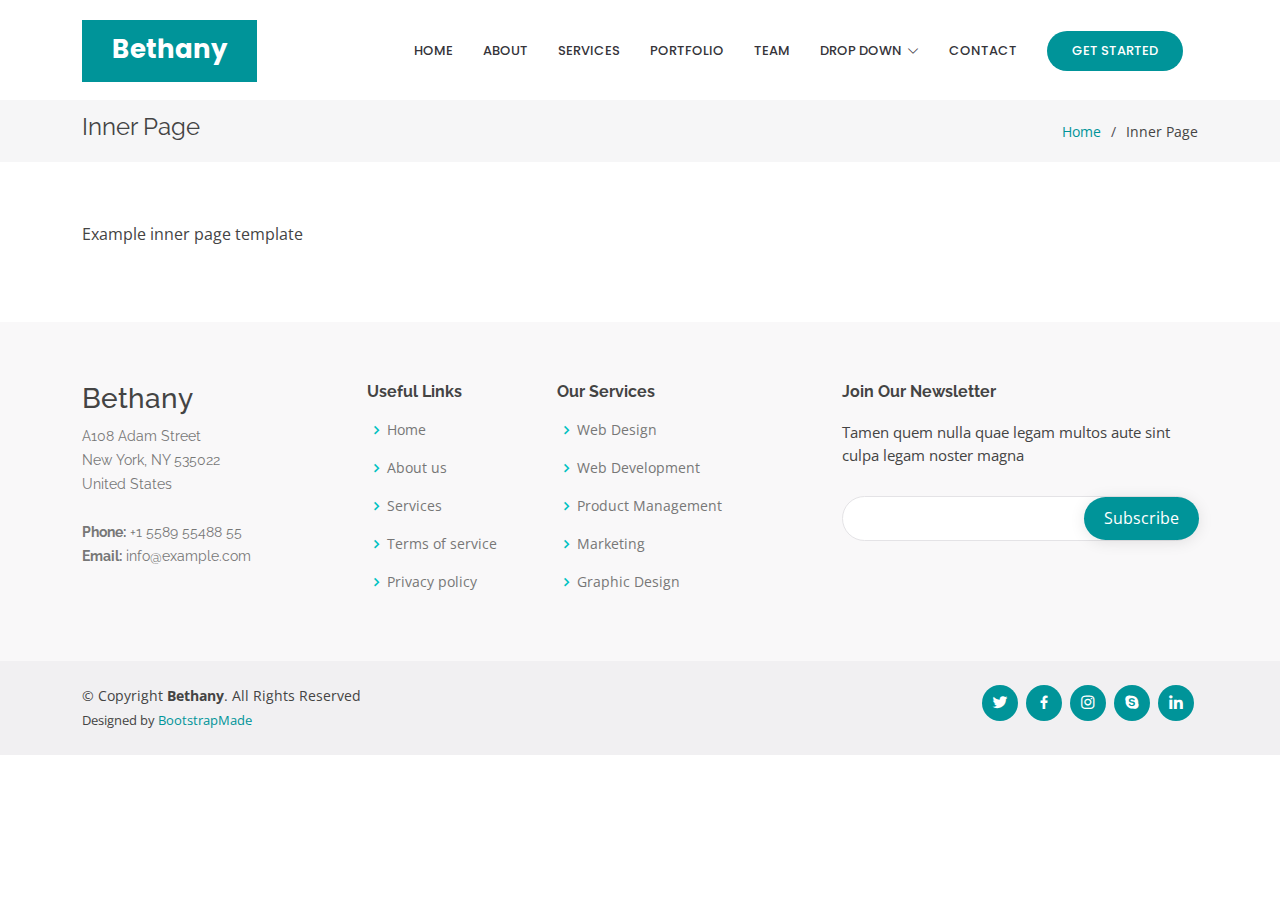
<file: inner-page.html>
<!DOCTYPE html>
<html lang="en">

<head>
  <meta charset="utf-8">
  <meta content="width=device-width, initial-scale=1.0" name="viewport">

  <title>Inner Page - Bethany Bootstrap Template</title>
  <meta content="" name="description">
  <meta content="" name="keywords">

  <!-- Favicons -->
  <link href="assets/img/favicon.png" rel="icon">
  <link href="assets/img/apple-touch-icon.png" rel="apple-touch-icon">

  <!-- Google Fonts -->
  <link href="https://fonts.googleapis.com/css?family=Open+Sans:300,300i,400,400i,600,600i,700,700i|Raleway:300,300i,400,400i,500,500i,600,600i,700,700i|Poppins:300,300i,400,400i,500,500i,600,600i,700,700i" rel="stylesheet">

  <!-- Vendor CSS Files -->
  <link href="assets/vendor/aos/aos.css" rel="stylesheet">
  <link href="assets/vendor/bootstrap/css/bootstrap.min.css" rel="stylesheet">
  <link href="assets/vendor/bootstrap-icons/bootstrap-icons.css" rel="stylesheet">
  <link href="assets/vendor/boxicons/css/boxicons.min.css" rel="stylesheet">
  <link href="assets/vendor/glightbox/css/glightbox.min.css" rel="stylesheet">
  <link href="assets/vendor/remixicon/remixicon.css" rel="stylesheet">
  <link href="assets/vendor/swiper/swiper-bundle.min.css" rel="stylesheet">

  <!-- Template Main CSS File -->
  <link href="assets/css/style.css" rel="stylesheet">

  <!-- =======================================================
  * Template Name: Bethany - v4.7.0
  * Template URL: https://bootstrapmade.com/bethany-free-onepage-bootstrap-theme/
  * Author: BootstrapMade.com
  * License: https://bootstrapmade.com/license/
  ======================================================== -->
</head>

<body>

  <!-- ======= Header ======= -->
  <header id="header" class="fixed-top d-flex align-items-center">
    <div class="container">
      <div class="header-container d-flex align-items-center justify-content-between">
        <div class="logo">
          <h1 class="text-light"><a href="index.html"><span>Bethany</span></a></h1>
          <!-- Uncomment below if you prefer to use an image logo -->
          <!-- <a href="index.html"><img src="assets/img/logo.png" alt="" class="img-fluid"></a>-->
        </div>

        <nav id="navbar" class="navbar">
          <ul>
            <li><a class="nav-link scrollto " href="#hero">Home</a></li>
            <li><a class="nav-link scrollto" href="#about">About</a></li>
            <li><a class="nav-link scrollto" href="#services">Services</a></li>
            <li><a class="nav-link scrollto " href="#portfolio">Portfolio</a></li>
            <li><a class="nav-link scrollto" href="#team">Team</a></li>
            <li class="dropdown"><a href="#"><span>Drop Down</span> <i class="bi bi-chevron-down"></i></a>
              <ul>
                <li><a href="#">Drop Down 1</a></li>
                <li class="dropdown"><a href="#"><span>Deep Drop Down</span> <i class="bi bi-chevron-right"></i></a>
                  <ul>
                    <li><a href="#">Deep Drop Down 1</a></li>
                    <li><a href="#">Deep Drop Down 2</a></li>
                    <li><a href="#">Deep Drop Down 3</a></li>
                    <li><a href="#">Deep Drop Down 4</a></li>
                    <li><a href="#">Deep Drop Down 5</a></li>
                  </ul>
                </li>
                <li><a href="#">Drop Down 2</a></li>
                <li><a href="#">Drop Down 3</a></li>
                <li><a href="#">Drop Down 4</a></li>
              </ul>
            </li>
            <li><a class="nav-link scrollto" href="#contact">Contact</a></li>
            <li><a class="getstarted scrollto" href="#about">Get Started</a></li>
          </ul>
          <i class="bi bi-list mobile-nav-toggle"></i>
        </nav><!-- .navbar -->

      </div><!-- End Header Container -->
    </div>
  </header><!-- End Header -->

  <main id="main">

    <!-- ======= Breadcrumbs ======= -->
    <section class="breadcrumbs">
      <div class="container">

        <div class="d-flex justify-content-between align-items-center">
          <h2>Inner Page</h2>
          <ol>
            <li><a href="index.html">Home</a></li>
            <li>Inner Page</li>
          </ol>
        </div>

      </div>
    </section><!-- End Breadcrumbs -->

    <section class="inner-page">
      <div class="container">
        <p>
          Example inner page template
        </p>
      </div>
    </section>

  </main><!-- End #main -->

  <!-- ======= Footer ======= -->
  <footer id="footer">

    <div class="footer-top">
      <div class="container">
        <div class="row">

          <div class="col-lg-3 col-md-6 footer-contact">
            <h3>Bethany</h3>
            <p>
              A108 Adam Street <br>
              New York, NY 535022<br>
              United States <br><br>
              <strong>Phone:</strong> +1 5589 55488 55<br>
              <strong>Email:</strong> info@example.com<br>
            </p>
          </div>

          <div class="col-lg-2 col-md-6 footer-links">
            <h4>Useful Links</h4>
            <ul>
              <li><i class="bx bx-chevron-right"></i> <a href="#">Home</a></li>
              <li><i class="bx bx-chevron-right"></i> <a href="#">About us</a></li>
              <li><i class="bx bx-chevron-right"></i> <a href="#">Services</a></li>
              <li><i class="bx bx-chevron-right"></i> <a href="#">Terms of service</a></li>
              <li><i class="bx bx-chevron-right"></i> <a href="#">Privacy policy</a></li>
            </ul>
          </div>

          <div class="col-lg-3 col-md-6 footer-links">
            <h4>Our Services</h4>
            <ul>
              <li><i class="bx bx-chevron-right"></i> <a href="#">Web Design</a></li>
              <li><i class="bx bx-chevron-right"></i> <a href="#">Web Development</a></li>
              <li><i class="bx bx-chevron-right"></i> <a href="#">Product Management</a></li>
              <li><i class="bx bx-chevron-right"></i> <a href="#">Marketing</a></li>
              <li><i class="bx bx-chevron-right"></i> <a href="#">Graphic Design</a></li>
            </ul>
          </div>

          <div class="col-lg-4 col-md-6 footer-newsletter">
            <h4>Join Our Newsletter</h4>
            <p>Tamen quem nulla quae legam multos aute sint culpa legam noster magna</p>
            <form action="" method="post">
              <input type="email" name="email"><input type="submit" value="Subscribe">
            </form>
          </div>

        </div>
      </div>
    </div>

    <div class="container d-md-flex py-4">

      <div class="me-md-auto text-center text-md-start">
        <div class="copyright">
          &copy; Copyright <strong><span>Bethany</span></strong>. All Rights Reserved
        </div>
        <div class="credits">
          <!-- All the links in the footer should remain intact. -->
          <!-- You can delete the links only if you purchased the pro version. -->
          <!-- Licensing information: https://bootstrapmade.com/license/ -->
          <!-- Purchase the pro version with working PHP/AJAX contact form: https://bootstrapmade.com/bethany-free-onepage-bootstrap-theme/ -->
          Designed by <a href="https://bootstrapmade.com/">BootstrapMade</a>
        </div>
      </div>
      <div class="social-links text-center text-md-right pt-3 pt-md-0">
        <a href="#" class="twitter"><i class="bx bxl-twitter"></i></a>
        <a href="#" class="facebook"><i class="bx bxl-facebook"></i></a>
        <a href="#" class="instagram"><i class="bx bxl-instagram"></i></a>
        <a href="#" class="google-plus"><i class="bx bxl-skype"></i></a>
        <a href="#" class="linkedin"><i class="bx bxl-linkedin"></i></a>
      </div>
    </div>
  </footer><!-- End Footer -->

  <a href="#" class="back-to-top d-flex align-items-center justify-content-center"><i class="bi bi-arrow-up-short"></i></a>

  <!-- Vendor JS Files -->
  <script src="assets/vendor/purecounter/purecounter.js"></script>
  <script src="assets/vendor/aos/aos.js"></script>
  <script src="assets/vendor/bootstrap/js/bootstrap.bundle.min.js"></script>
  <script src="assets/vendor/glightbox/js/glightbox.min.js"></script>
  <script src="assets/vendor/isotope-layout/isotope.pkgd.min.js"></script>
  <script src="assets/vendor/swiper/swiper-bundle.min.js"></script>
  <script src="assets/vendor/php-email-form/validate.js"></script>

  <!-- Template Main JS File -->
  <script src="assets/js/main.js"></script>

</body>

</html>
</file>
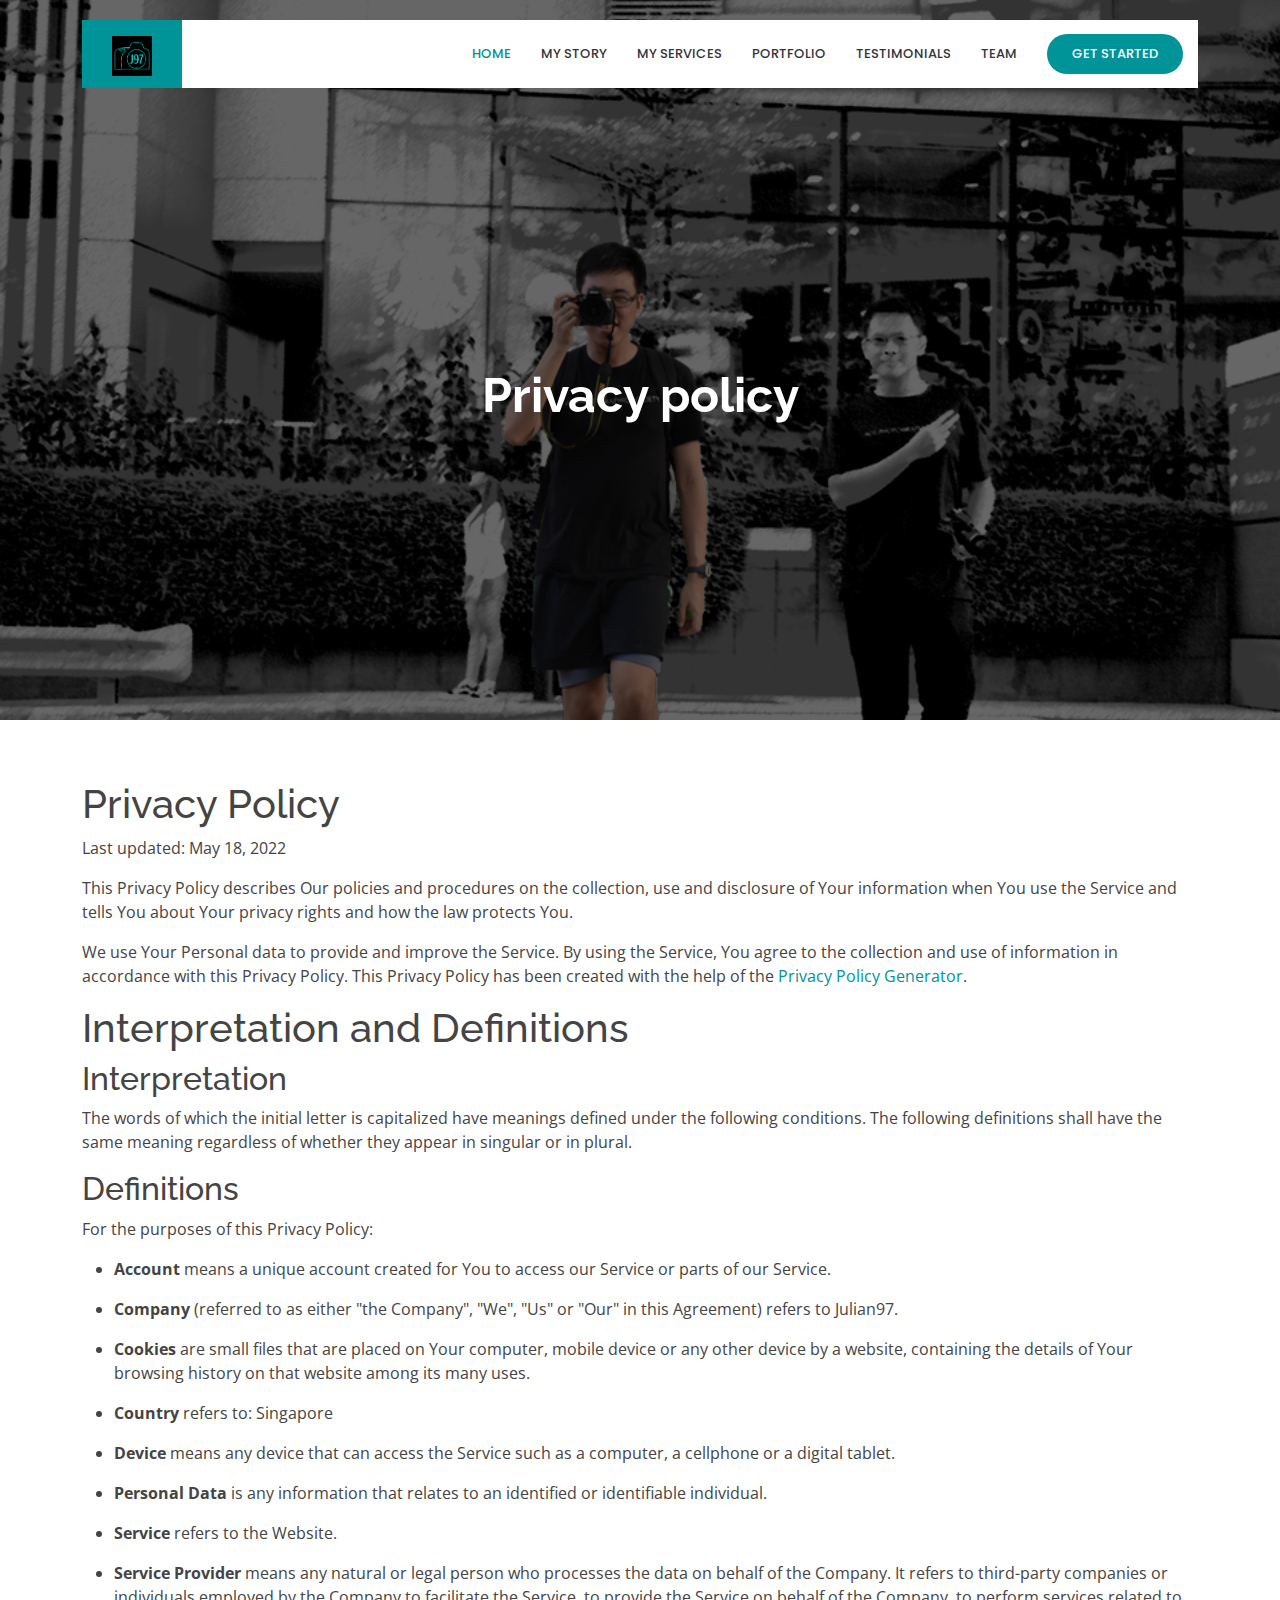
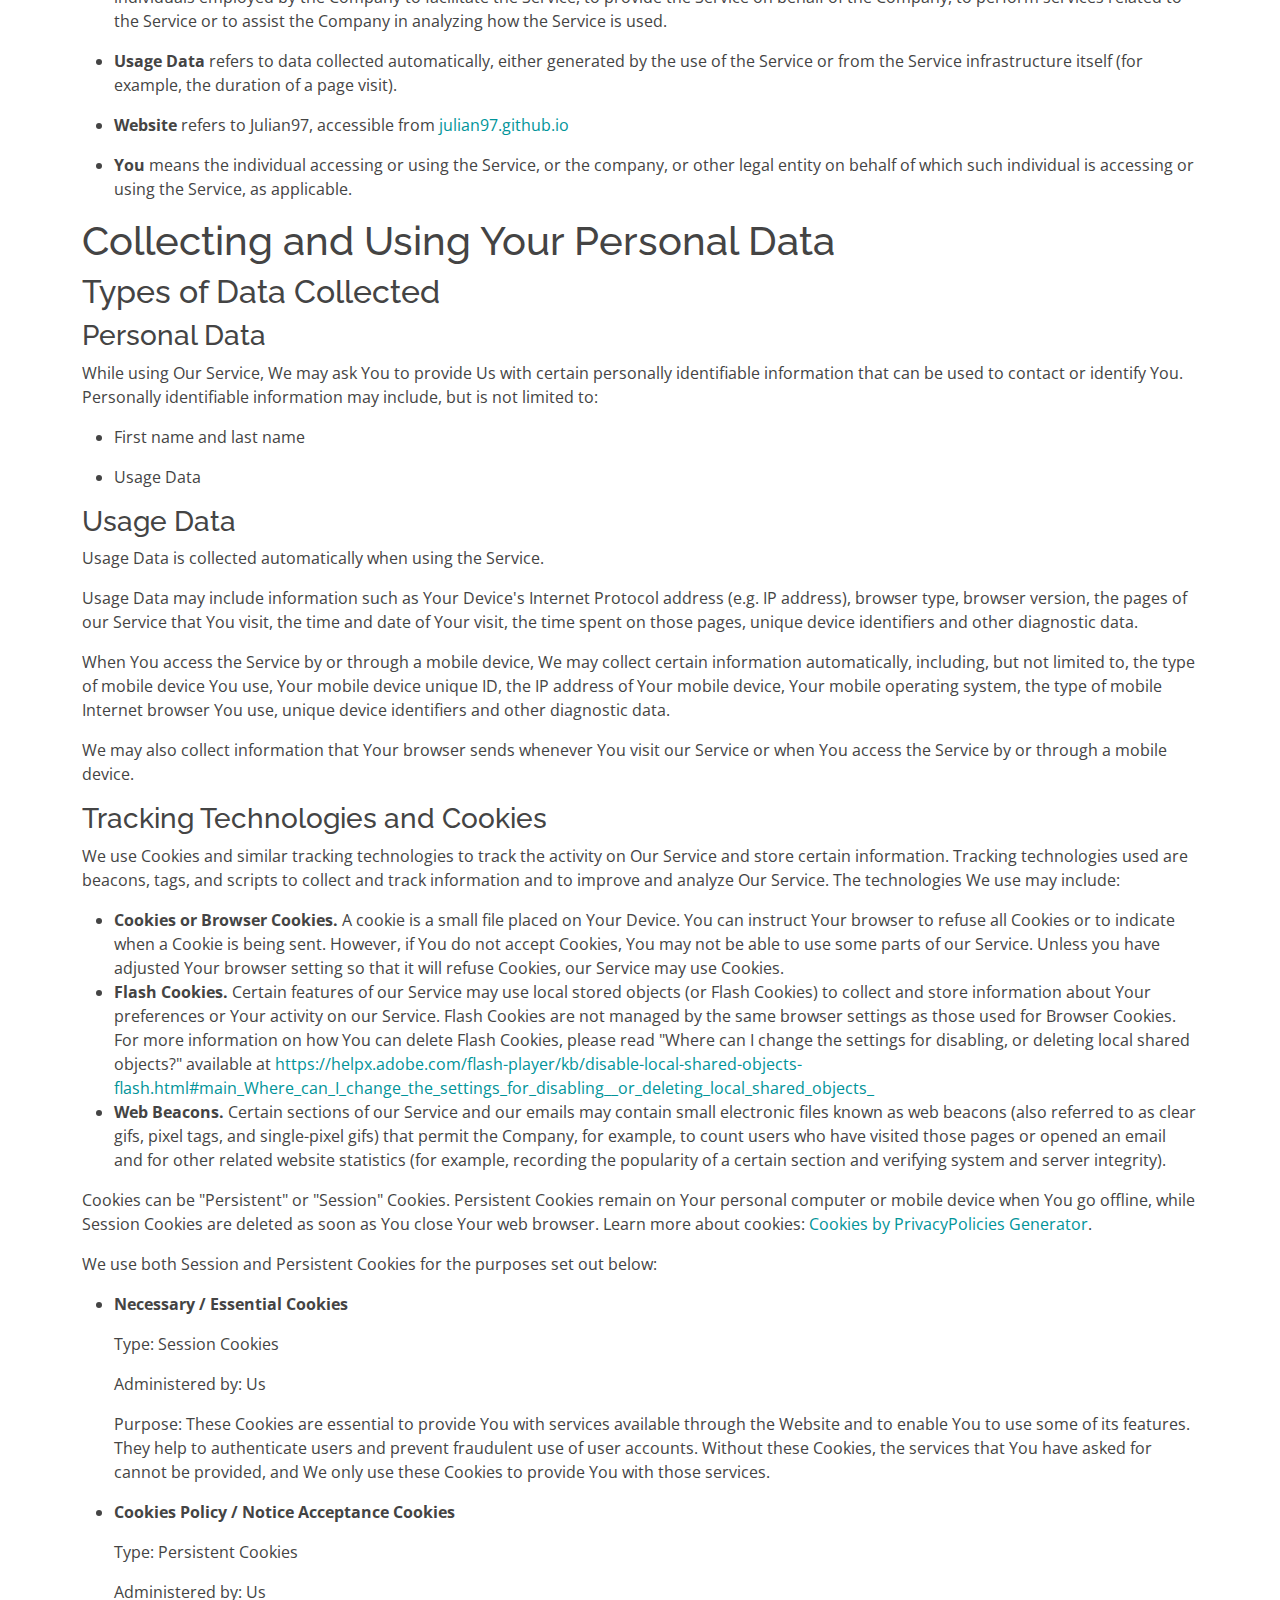
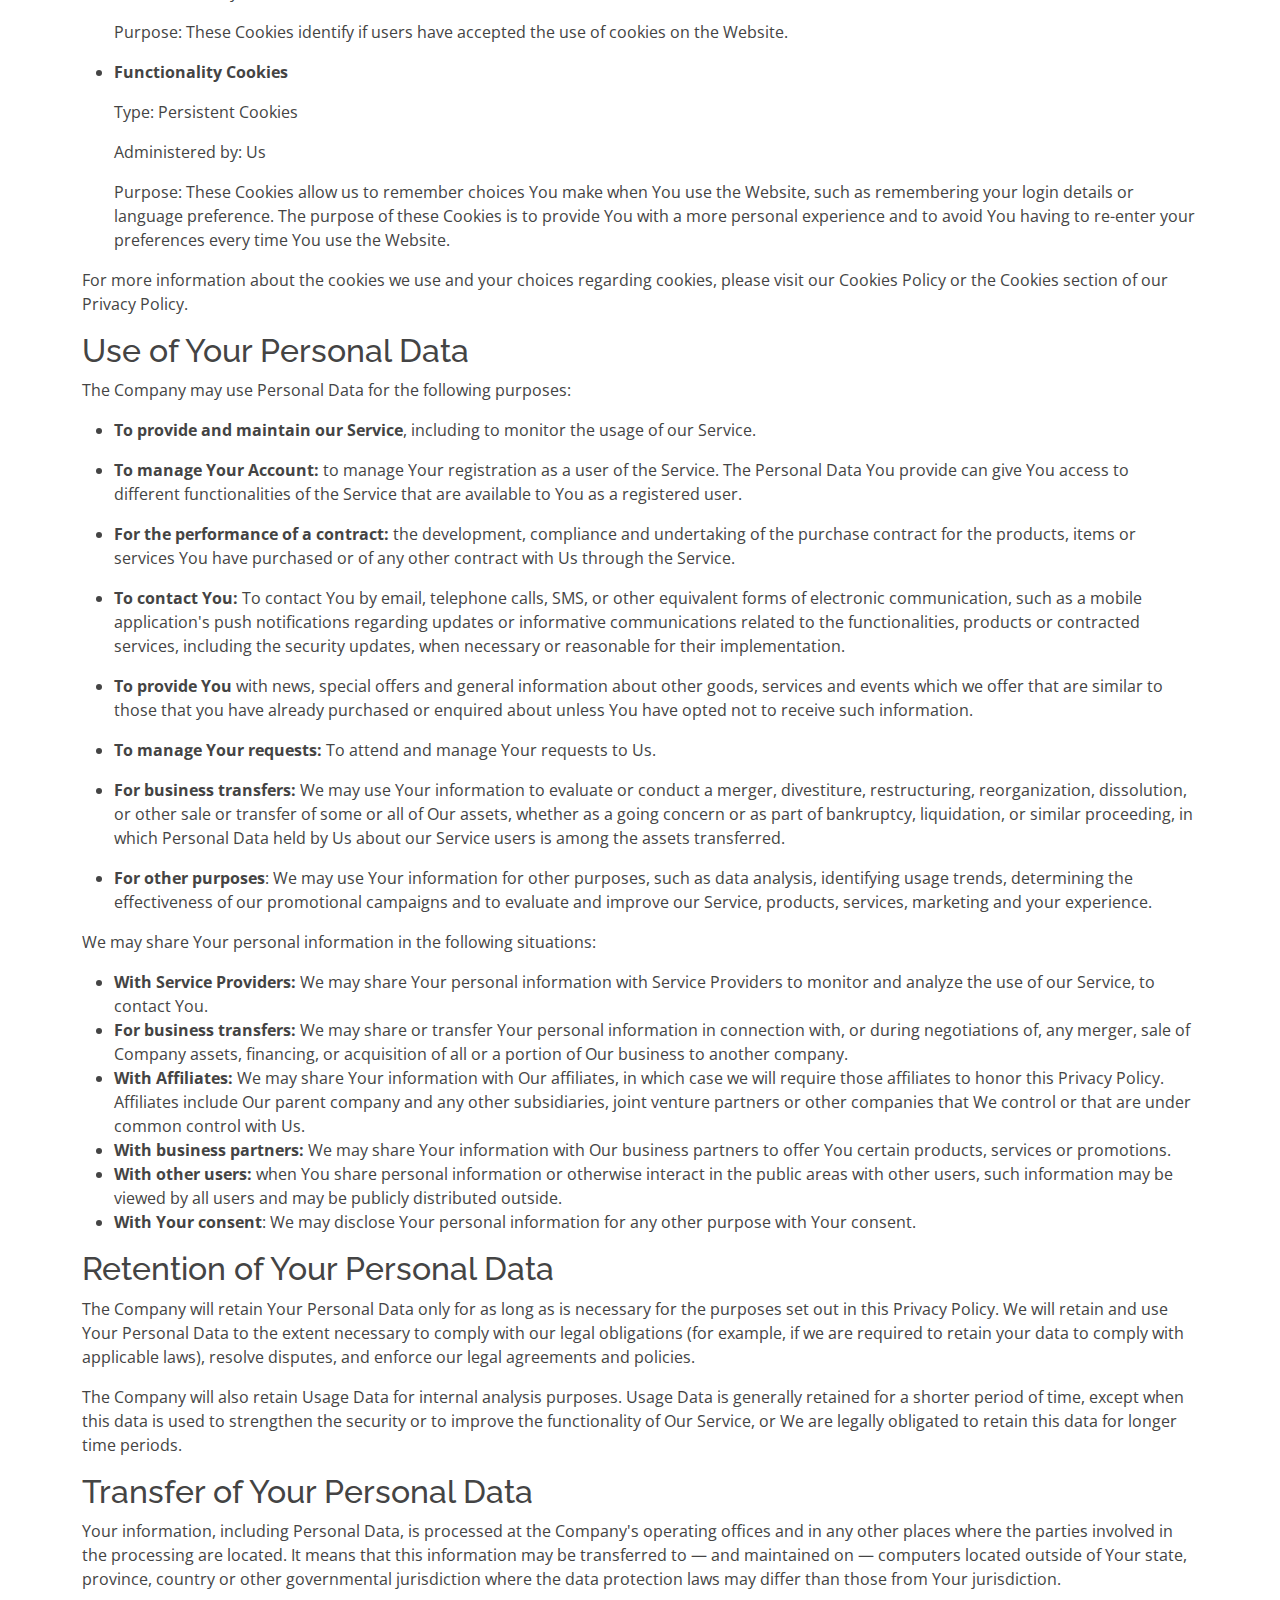
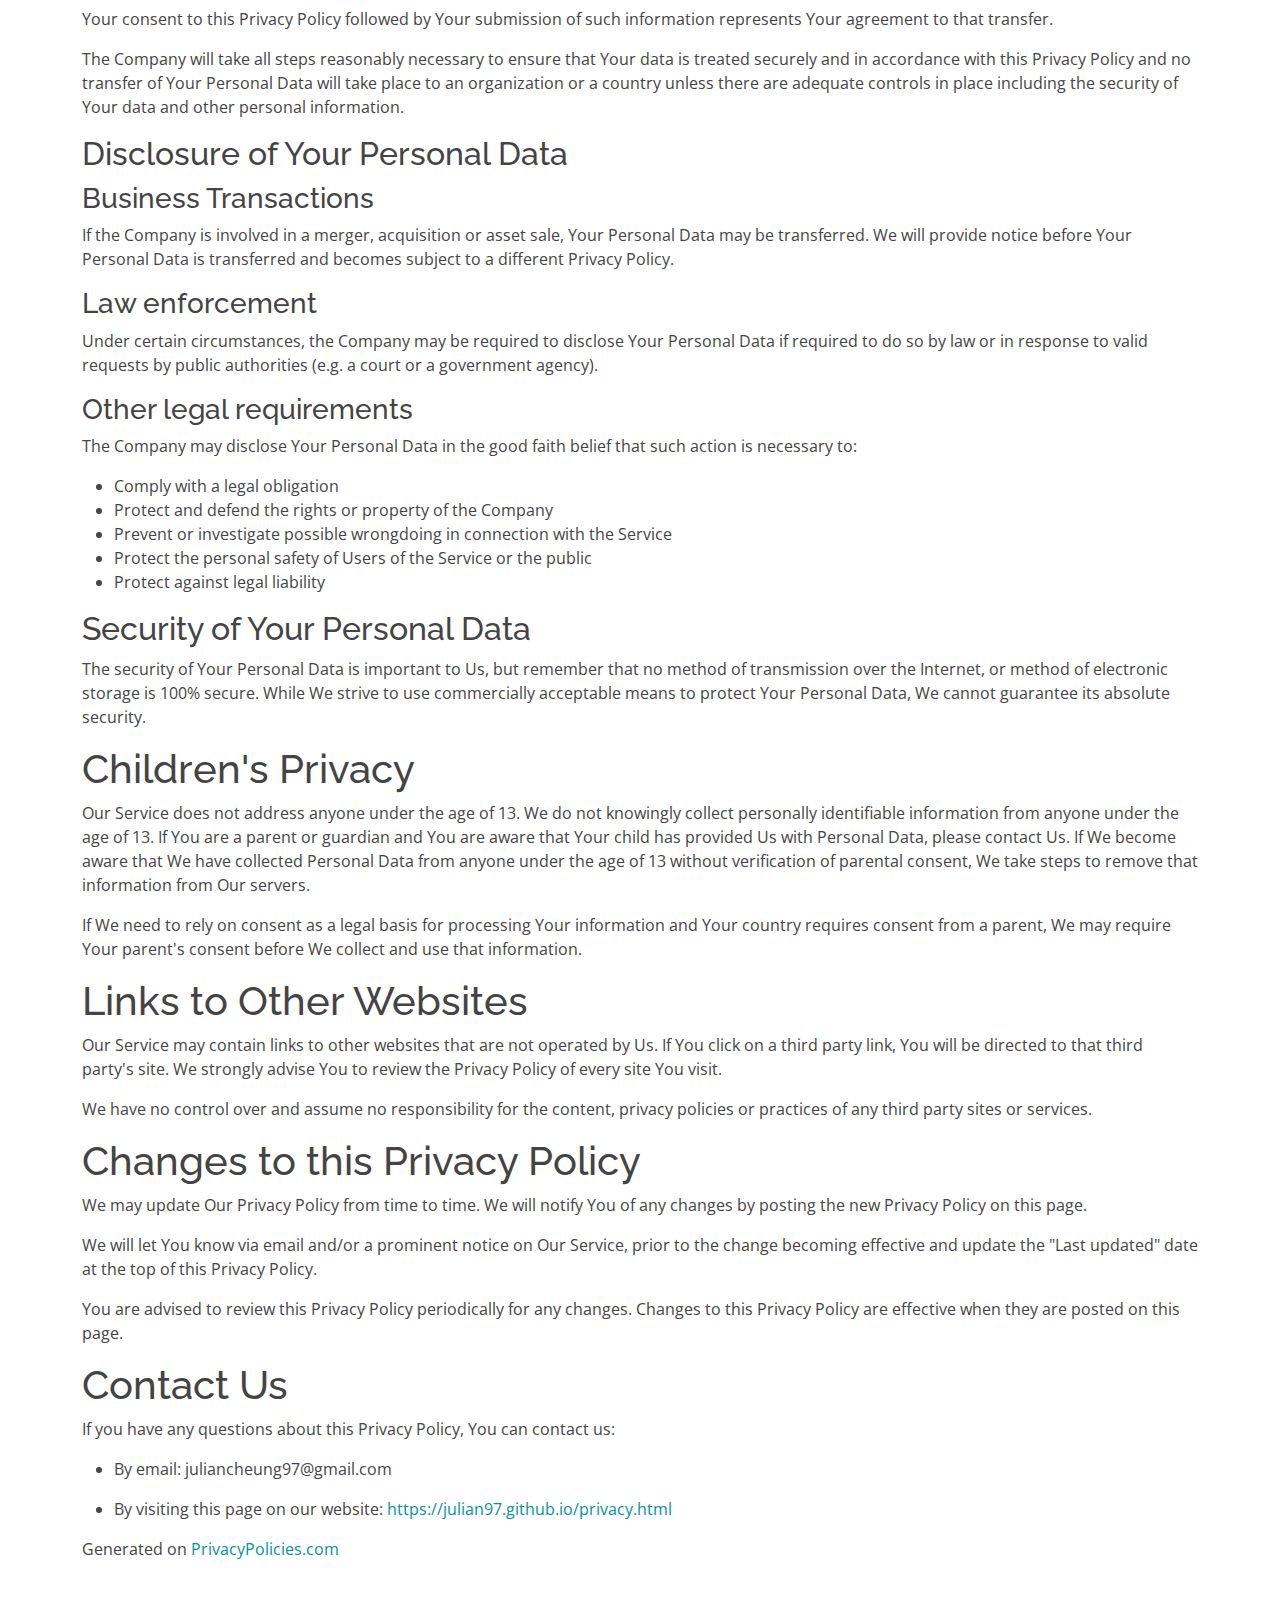
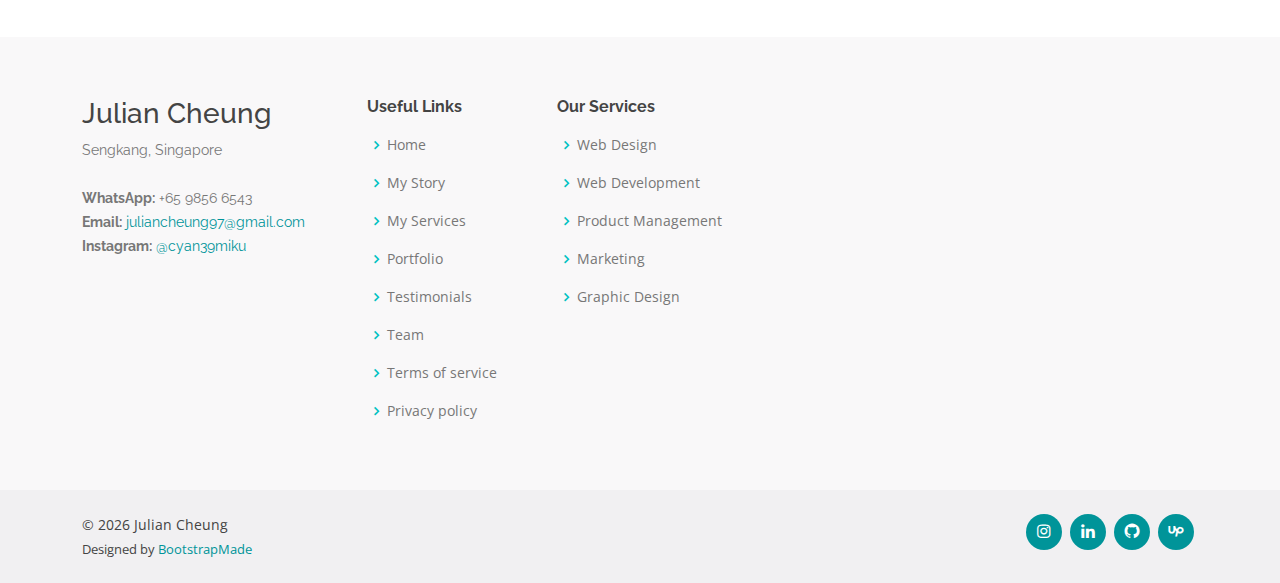
<file: privacy.html>
<!DOCTYPE html>
<html lang="en">

<head>
  <meta charset="utf-8">
  <meta content="width=device-width, initial-scale=1.0" name="viewport">

  <title>Julian97 — Privacy</title>
  <meta content="" name="description">
  <meta content="" name="keywords">

  <!-- Favicons -->
  <link href="assets/img/icons/j97-icon.png" rel="icon">
  <link href="assets/img/icons/j97-icon.png" rel="apple-touch-icon">

  <!-- Google Fonts -->
  <link href="https://fonts.googleapis.com/css?family=Open+Sans:300,300i,400,400i,600,600i,700,700i|Raleway:300,300i,400,400i,500,500i,600,600i,700,700i|Poppins:300,300i,400,400i,500,500i,600,600i,700,700i" rel="stylesheet">

  <!-- Vendor CSS Files -->
  <link href="assets/vendor/aos/aos.css" rel="stylesheet">
  <link href="assets/vendor/bootstrap/css/bootstrap.min.css" rel="stylesheet">
  <link href="assets/vendor/bootstrap-icons/bootstrap-icons.css" rel="stylesheet">
  <link href="assets/vendor/boxicons/css/boxicons.min.css" rel="stylesheet">
  <link href="assets/vendor/glightbox/css/glightbox.min.css" rel="stylesheet">
  <link href="assets/vendor/remixicon/remixicon.css" rel="stylesheet">
  <link href="assets/vendor/swiper/swiper-bundle.min.css" rel="stylesheet">
  <link href='https://unpkg.com/boxicons@2.1.2/css/boxicons.min.css' rel='stylesheet'>


  <!-- Template Main CSS File -->
  <link href="assets/css/style.css" rel="stylesheet">

  <!-- =======================================================
  * Template Name: Bethany - v4.7.0
  * Template URL: https://bootstrapmade.com/bethany-free-onepage-bootstrap-theme/
  * Author: BootstrapMade.com
  * License: https://bootstrapmade.com/license/
  ======================================================== -->
</head>

<body>

  <!-- ======= Header ======= -->
  <header id="header" class="fixed-top d-flex align-items-center">
    <div class="container">
      <div class="header-container d-flex align-items-center justify-content-between">
        <div class="logo">
          <!--<h1 class="text-light"><a href="index.html"><span>Julian97</span></a></h1>-->
          <!-- Uncomment below if you prefer to use an image logo -->
          <a href="index.html"><img src="assets/img/icons/j97-icon.png" alt="" class="img-fluid"></a>
        </div>

        <nav id="navbar" class="navbar">
          <ul>
            <li><a class="nav-link scrollto active" href="#hero">Home</a></li>
            <li><a class="nav-link scrollto" href="#about">My Story</a></li>
            <li><a class="nav-link scrollto" href="#services">My Services</a></li>
            <li><a class="nav-link scrollto " href="#portfolio">Portfolio</a></li>
            <li><a class="nav-link scrollto " href="#testimonials">Testimonials</a></li>
            <li><a class="nav-link scrollto" href="#team">Team</a></li>
            <!--
            <li class="dropdown"><a href="#"><span>Drop Down</span> <i class="bi bi-chevron-down"></i></a>
              <ul>
                <li><a href="#">Drop Down 1</a></li>
                <li class="dropdown"><a href="#"><span>Deep Drop Down</span> <i class="bi bi-chevron-right"></i></a>
                  <ul>
                    <li><a href="#">Deep Drop Down 1</a></li>
                    <li><a href="#">Deep Drop Down 2</a></li>
                    <li><a href="#">Deep Drop Down 3</a></li>
                    <li><a href="#">Deep Drop Down 4</a></li>
                    <li><a href="#">Deep Drop Down 5</a></li>
                  </ul>
                </li>
                <li><a href="#">Drop Down 2</a></li>
                <li><a href="#">Drop Down 3</a></li>
                <li><a href="#">Drop Down 4</a></li>
              </ul>
              -->
            </li>
            <!--<li><a class="nav-link scrollto" href="#contact">Contact</a></li>-->
            <li><a class="getstarted scrollto" href="#contact">Get Started</a></li>
          </ul>
          <i class="bi bi-list mobile-nav-toggle"></i>
        </nav><!-- .navbar -->

      </div><!-- End Header Container -->
    </div>
  </header><!-- End Header -->

  <!-- ======= Hero Section ======= -->
  <section id="hero" class="d-flex align-items-center">
    <div class="container text-center position-relative" data-aos="fade-in" data-aos-delay="200">
      <h1>Privacy policy</h1>
    </div>
  </section><!-- End Hero -->

  <main id="main">

    

    <!-- ======= Privacy Section ======= -->
    <section id="privacy" class="privacy">
      <div class="container">
        <h1>Privacy Policy</h1>
        <p>Last updated: May 18, 2022</p>
        <p>This Privacy Policy describes Our policies and procedures on the collection, use and disclosure of Your information when You use the Service and tells You about Your privacy rights and how the law protects You.</p>
        <p>We use Your Personal data to provide and improve the Service. By using the Service, You agree to the collection and use of information in accordance with this Privacy Policy. This Privacy Policy has been created with the help of the <a href="https://www.privacypolicies.com/privacy-policy-generator/" target="_blank">Privacy Policy Generator</a>.</p>
        <h1>Interpretation and Definitions</h1>
        <h2>Interpretation</h2>
        <p>The words of which the initial letter is capitalized have meanings defined under the following conditions. The following definitions shall have the same meaning regardless of whether they appear in singular or in plural.</p>
        <h2>Definitions</h2>
        <p>For the purposes of this Privacy Policy:</p>
        <ul>
        <li>
        <p><strong>Account</strong> means a unique account created for You to access our Service or parts of our Service.</p>
        </li>
        <li>
        <p><strong>Company</strong> (referred to as either &quot;the Company&quot;, &quot;We&quot;, &quot;Us&quot; or &quot;Our&quot; in this Agreement) refers to Julian97.</p>
        </li>
        <li>
        <p><strong>Cookies</strong> are small files that are placed on Your computer, mobile device or any other device by a website, containing the details of Your browsing history on that website among its many uses.</p>
        </li>
        <li>
        <p><strong>Country</strong> refers to:  Singapore</p>
        </li>
        <li>
        <p><strong>Device</strong> means any device that can access the Service such as a computer, a cellphone or a digital tablet.</p>
        </li>
        <li>
        <p><strong>Personal Data</strong> is any information that relates to an identified or identifiable individual.</p>
        </li>
        <li>
        <p><strong>Service</strong> refers to the Website.</p>
        </li>
        <li>
        <p><strong>Service Provider</strong> means any natural or legal person who processes the data on behalf of the Company. It refers to third-party companies or individuals employed by the Company to facilitate the Service, to provide the Service on behalf of the Company, to perform services related to the Service or to assist the Company in analyzing how the Service is used.</p>
        </li>
        <li>
        <p><strong>Usage Data</strong> refers to data collected automatically, either generated by the use of the Service or from the Service infrastructure itself (for example, the duration of a page visit).</p>
        </li>
        <li>
        <p><strong>Website</strong> refers to Julian97, accessible from <a href="julian97.github.io" rel="external nofollow noopener" target="_blank">julian97.github.io</a></p>
        </li>
        <li>
        <p><strong>You</strong> means the individual accessing or using the Service, or the company, or other legal entity on behalf of which such individual is accessing or using the Service, as applicable.</p>
        </li>
        </ul>
        <h1>Collecting and Using Your Personal Data</h1>
        <h2>Types of Data Collected</h2>
        <h3>Personal Data</h3>
        <p>While using Our Service, We may ask You to provide Us with certain personally identifiable information that can be used to contact or identify You. Personally identifiable information may include, but is not limited to:</p>
        <ul>
        <li>
        <p>First name and last name</p>
        </li>
        <li>
        <p>Usage Data</p>
        </li>
        </ul>
        <h3>Usage Data</h3>
        <p>Usage Data is collected automatically when using the Service.</p>
        <p>Usage Data may include information such as Your Device's Internet Protocol address (e.g. IP address), browser type, browser version, the pages of our Service that You visit, the time and date of Your visit, the time spent on those pages, unique device identifiers and other diagnostic data.</p>
        <p>When You access the Service by or through a mobile device, We may collect certain information automatically, including, but not limited to, the type of mobile device You use, Your mobile device unique ID, the IP address of Your mobile device, Your mobile operating system, the type of mobile Internet browser You use, unique device identifiers and other diagnostic data.</p>
        <p>We may also collect information that Your browser sends whenever You visit our Service or when You access the Service by or through a mobile device.</p>
        <h3>Tracking Technologies and Cookies</h3>
        <p>We use Cookies and similar tracking technologies to track the activity on Our Service and store certain information. Tracking technologies used are beacons, tags, and scripts to collect and track information and to improve and analyze Our Service. The technologies We use may include:</p>
        <ul>
        <li><strong>Cookies or Browser Cookies.</strong> A cookie is a small file placed on Your Device. You can instruct Your browser to refuse all Cookies or to indicate when a Cookie is being sent. However, if You do not accept Cookies, You may not be able to use some parts of our Service. Unless you have adjusted Your browser setting so that it will refuse Cookies, our Service may use Cookies.</li>
        <li><strong>Flash Cookies.</strong> Certain features of our Service may use local stored objects (or Flash Cookies) to collect and store information about Your preferences or Your activity on our Service. Flash Cookies are not managed by the same browser settings as those used for Browser Cookies. For more information on how You can delete Flash Cookies, please read &quot;Where can I change the settings for disabling, or deleting local shared objects?&quot; available at <a href="https://helpx.adobe.com/flash-player/kb/disable-local-shared-objects-flash.html#main_Where_can_I_change_the_settings_for_disabling__or_deleting_local_shared_objects_" rel="external nofollow noopener" target="_blank">https://helpx.adobe.com/flash-player/kb/disable-local-shared-objects-flash.html#main_Where_can_I_change_the_settings_for_disabling__or_deleting_local_shared_objects_</a></li>
        <li><strong>Web Beacons.</strong> Certain sections of our Service and our emails may contain small electronic files known as web beacons (also referred to as clear gifs, pixel tags, and single-pixel gifs) that permit the Company, for example, to count users who have visited those pages or opened an email and for other related website statistics (for example, recording the popularity of a certain section and verifying system and server integrity).</li>
        </ul>
        <p>Cookies can be &quot;Persistent&quot; or &quot;Session&quot; Cookies. Persistent Cookies remain on Your personal computer or mobile device when You go offline, while Session Cookies are deleted as soon as You close Your web browser. Learn more about cookies: <a href="https://www.privacypolicies.com/blog/privacy-policy-template/#Use_Of_Cookies_Log_Files_And_Tracking" target="_blank">Cookies by PrivacyPolicies Generator</a>.</p>
        <p>We use both Session and Persistent Cookies for the purposes set out below:</p>
        <ul>
        <li>
        <p><strong>Necessary / Essential Cookies</strong></p>
        <p>Type: Session Cookies</p>
        <p>Administered by: Us</p>
        <p>Purpose: These Cookies are essential to provide You with services available through the Website and to enable You to use some of its features. They help to authenticate users and prevent fraudulent use of user accounts. Without these Cookies, the services that You have asked for cannot be provided, and We only use these Cookies to provide You with those services.</p>
        </li>
        <li>
        <p><strong>Cookies Policy / Notice Acceptance Cookies</strong></p>
        <p>Type: Persistent Cookies</p>
        <p>Administered by: Us</p>
        <p>Purpose: These Cookies identify if users have accepted the use of cookies on the Website.</p>
        </li>
        <li>
        <p><strong>Functionality Cookies</strong></p>
        <p>Type: Persistent Cookies</p>
        <p>Administered by: Us</p>
        <p>Purpose: These Cookies allow us to remember choices You make when You use the Website, such as remembering your login details or language preference. The purpose of these Cookies is to provide You with a more personal experience and to avoid You having to re-enter your preferences every time You use the Website.</p>
        </li>
        </ul>
        <p>For more information about the cookies we use and your choices regarding cookies, please visit our Cookies Policy or the Cookies section of our Privacy Policy.</p>
        <h2>Use of Your Personal Data</h2>
        <p>The Company may use Personal Data for the following purposes:</p>
        <ul>
        <li>
        <p><strong>To provide and maintain our Service</strong>, including to monitor the usage of our Service.</p>
        </li>
        <li>
        <p><strong>To manage Your Account:</strong> to manage Your registration as a user of the Service. The Personal Data You provide can give You access to different functionalities of the Service that are available to You as a registered user.</p>
        </li>
        <li>
        <p><strong>For the performance of a contract:</strong> the development, compliance and undertaking of the purchase contract for the products, items or services You have purchased or of any other contract with Us through the Service.</p>
        </li>
        <li>
        <p><strong>To contact You:</strong> To contact You by email, telephone calls, SMS, or other equivalent forms of electronic communication, such as a mobile application's push notifications regarding updates or informative communications related to the functionalities, products or contracted services, including the security updates, when necessary or reasonable for their implementation.</p>
        </li>
        <li>
        <p><strong>To provide You</strong> with news, special offers and general information about other goods, services and events which we offer that are similar to those that you have already purchased or enquired about unless You have opted not to receive such information.</p>
        </li>
        <li>
        <p><strong>To manage Your requests:</strong> To attend and manage Your requests to Us.</p>
        </li>
        <li>
        <p><strong>For business transfers:</strong> We may use Your information to evaluate or conduct a merger, divestiture, restructuring, reorganization, dissolution, or other sale or transfer of some or all of Our assets, whether as a going concern or as part of bankruptcy, liquidation, or similar proceeding, in which Personal Data held by Us about our Service users is among the assets transferred.</p>
        </li>
        <li>
        <p><strong>For other purposes</strong>: We may use Your information for other purposes, such as data analysis, identifying usage trends, determining the effectiveness of our promotional campaigns and to evaluate and improve our Service, products, services, marketing and your experience.</p>
        </li>
        </ul>
        <p>We may share Your personal information in the following situations:</p>
        <ul>
        <li><strong>With Service Providers:</strong> We may share Your personal information with Service Providers to monitor and analyze the use of our Service,  to contact You.</li>
        <li><strong>For business transfers:</strong> We may share or transfer Your personal information in connection with, or during negotiations of, any merger, sale of Company assets, financing, or acquisition of all or a portion of Our business to another company.</li>
        <li><strong>With Affiliates:</strong> We may share Your information with Our affiliates, in which case we will require those affiliates to honor this Privacy Policy. Affiliates include Our parent company and any other subsidiaries, joint venture partners or other companies that We control or that are under common control with Us.</li>
        <li><strong>With business partners:</strong> We may share Your information with Our business partners to offer You certain products, services or promotions.</li>
        <li><strong>With other users:</strong> when You share personal information or otherwise interact in the public areas with other users, such information may be viewed by all users and may be publicly distributed outside.</li>
        <li><strong>With Your consent</strong>: We may disclose Your personal information for any other purpose with Your consent.</li>
        </ul>
        <h2>Retention of Your Personal Data</h2>
        <p>The Company will retain Your Personal Data only for as long as is necessary for the purposes set out in this Privacy Policy. We will retain and use Your Personal Data to the extent necessary to comply with our legal obligations (for example, if we are required to retain your data to comply with applicable laws), resolve disputes, and enforce our legal agreements and policies.</p>
        <p>The Company will also retain Usage Data for internal analysis purposes. Usage Data is generally retained for a shorter period of time, except when this data is used to strengthen the security or to improve the functionality of Our Service, or We are legally obligated to retain this data for longer time periods.</p>
        <h2>Transfer of Your Personal Data</h2>
        <p>Your information, including Personal Data, is processed at the Company's operating offices and in any other places where the parties involved in the processing are located. It means that this information may be transferred to — and maintained on — computers located outside of Your state, province, country or other governmental jurisdiction where the data protection laws may differ than those from Your jurisdiction.</p>
        <p>Your consent to this Privacy Policy followed by Your submission of such information represents Your agreement to that transfer.</p>
        <p>The Company will take all steps reasonably necessary to ensure that Your data is treated securely and in accordance with this Privacy Policy and no transfer of Your Personal Data will take place to an organization or a country unless there are adequate controls in place including the security of Your data and other personal information.</p>
        <h2>Disclosure of Your Personal Data</h2>
        <h3>Business Transactions</h3>
        <p>If the Company is involved in a merger, acquisition or asset sale, Your Personal Data may be transferred. We will provide notice before Your Personal Data is transferred and becomes subject to a different Privacy Policy.</p>
        <h3>Law enforcement</h3>
        <p>Under certain circumstances, the Company may be required to disclose Your Personal Data if required to do so by law or in response to valid requests by public authorities (e.g. a court or a government agency).</p>
        <h3>Other legal requirements</h3>
        <p>The Company may disclose Your Personal Data in the good faith belief that such action is necessary to:</p>
        <ul>
        <li>Comply with a legal obligation</li>
        <li>Protect and defend the rights or property of the Company</li>
        <li>Prevent or investigate possible wrongdoing in connection with the Service</li>
        <li>Protect the personal safety of Users of the Service or the public</li>
        <li>Protect against legal liability</li>
        </ul>
        <h2>Security of Your Personal Data</h2>
        <p>The security of Your Personal Data is important to Us, but remember that no method of transmission over the Internet, or method of electronic storage is 100% secure. While We strive to use commercially acceptable means to protect Your Personal Data, We cannot guarantee its absolute security.</p>
        <h1>Children's Privacy</h1>
        <p>Our Service does not address anyone under the age of 13. We do not knowingly collect personally identifiable information from anyone under the age of 13. If You are a parent or guardian and You are aware that Your child has provided Us with Personal Data, please contact Us. If We become aware that We have collected Personal Data from anyone under the age of 13 without verification of parental consent, We take steps to remove that information from Our servers.</p>
        <p>If We need to rely on consent as a legal basis for processing Your information and Your country requires consent from a parent, We may require Your parent's consent before We collect and use that information.</p>
        <h1>Links to Other Websites</h1>
        <p>Our Service may contain links to other websites that are not operated by Us. If You click on a third party link, You will be directed to that third party's site. We strongly advise You to review the Privacy Policy of every site You visit.</p>
        <p>We have no control over and assume no responsibility for the content, privacy policies or practices of any third party sites or services.</p>
        <h1>Changes to this Privacy Policy</h1>
        <p>We may update Our Privacy Policy from time to time. We will notify You of any changes by posting the new Privacy Policy on this page.</p>
        <p>We will let You know via email and/or a prominent notice on Our Service, prior to the change becoming effective and update the &quot;Last updated&quot; date at the top of this Privacy Policy.</p>
        <p>You are advised to review this Privacy Policy periodically for any changes. Changes to this Privacy Policy are effective when they are posted on this page.</p>
        <h1>Contact Us</h1>
        <p>If you have any questions about this Privacy Policy, You can contact us:</p>
        <ul>
        <li>
        <p>By email: juliancheung97@gmail.com</p>
        </li>
        <li>
        <p>By visiting this page on our website: <a href="https://julian97.github.io/privacy.html" rel="external nofollow noopener" target="_blank">https://julian97.github.io/privacy.html</a></p>
        </li>
        </ul>
        <p>Generated on <a href="https://www.privacypolicies.com/live/baffc2d3-7c01-4118-987a-32a22e1ced1a">PrivacyPolicies.com</a></p>

      </div>
  

  </main><!-- End #main -->

  <!-- ======= Footer ======= -->
  <footer id="footer">

    <div class="footer-top">
      <div class="container">
        <div class="row">

          <div class="col-lg-3 col-md-6 footer-contact">
            <h3>Julian Cheung</h3>
            <p>
              Sengkang, Singapore<br><br>
              <strong>WhatsApp:</strong> +65 9856 6543<br>
              <strong>Email:</strong> <a href="mailto:juliancheung97@gmail.com">juliancheung97@gmail.com</a><br>
              <strong>Instagram:</strong> <a href="https://www.instagram.com/cyan39miku/">@cyan39miku</a><br>
            </p>
          </div>

          <div class="col-lg-2 col-md-6 footer-links">
            <h4>Useful Links</h4>
            <ul>
              <li><i class="bx bx-chevron-right"></i> <a href="#">Home</a></li>
              <li><i class="bx bx-chevron-right"></i> <a href="#about">My Story</a></li>
              <li><i class="bx bx-chevron-right"></i> <a href="#services">My Services</a></li>
              <li><i class="bx bx-chevron-right"></i> <a href="#portfolio">Portfolio</a></li>
              <li><i class="bx bx-chevron-right"></i> <a href="#testimonials">Testimonials</a></li>
              <li><i class="bx bx-chevron-right"></i> <a href="#team">Team</a></li>
              <li><i class="bx bx-chevron-right"></i> <a href="#">Terms of service</a></li>
              <li><i class="bx bx-chevron-right"></i> <a href="#">Privacy policy</a></li>
            </ul>
          </div>

          <div class="col-lg-3 col-md-6 footer-links">
            <h4>Our Services</h4>
            <ul>
              <li><i class="bx bx-chevron-right"></i> <a href="#">Web Design</a></li>
              <li><i class="bx bx-chevron-right"></i> <a href="#">Web Development</a></li>
              <li><i class="bx bx-chevron-right"></i> <a href="#">Product Management</a></li>
              <li><i class="bx bx-chevron-right"></i> <a href="#">Marketing</a></li>
              <li><i class="bx bx-chevron-right"></i> <a href="#">Graphic Design</a></li>
            </ul>
          </div>

          <!--
          <div class="col-lg-4 col-md-6 footer-newsletter">
            <h4>Join Our Newsletter</h4>
            <p>Tamen quem nulla quae legam multos aute sint culpa legam noster magna</p>
            <form action="" method="post">
              <input type="email" name="email"><input type="submit" value="Subscribe">
            </form>
          </div>
          -->

        </div>
      </div>
    </div>

    <div class="container d-md-flex py-4">

      <div class="me-md-auto text-center text-md-start">
        <div class="copyright">
          &copy;
          <span id="copyright">
            <script>document.getElementById('copyright').appendChild(document.createTextNode(new Date().getFullYear()))</script>
          </span>
          <span>Julian Cheung</span>
        </div>
        <div class="credits">
          <!-- All the links in the footer should remain intact. -->
          <!-- You can delete the links only if you purchased the pro version. -->
          <!-- Licensing information: https://bootstrapmade.com/license/ -->
          <!-- Purchase the pro version with working PHP/AJAX contact form: https://bootstrapmade.com/bethany-free-onepage-bootstrap-theme/ -->
          Designed by <a href="https://bootstrapmade.com/">BootstrapMade</a>
        </div>
      </div>
      <div class="social-links text-center text-md-right pt-3 pt-md-0">
        <!--<a href="#" class="twitter"><i class="bx bxl-twitter"></i></a>
        <a href="#" class="facebook"><i class="bx bxl-facebook"></i></a>-->
        <a href="https://www.instagram.com/cyan39miku/" class="instagram"><i class="bx bxl-instagram"></i></a>
        <!--<a href="#" class="google-plus"><i class="bx bxl-skype"></i></a>-->
        <a href="https://www.linkedin.com/in/juliancheung97/" class="linkedin"><i class="bx bxl-linkedin"></i></a>
        <a href="https://github.com/Julian97" class="github"><i class="bx bxl-github"></i></a>
        <a href="https://www.upwork.com/freelancers/~018fc0c45f76024554" class="upwork"><i class="bx bxl-upwork"></i></a>
      </div>
    </div>
  </footer><!-- End Footer -->

  <a href="#" class="back-to-top d-flex align-items-center justify-content-center"><i class="bi bi-arrow-up-short"></i></a>

  <!-- Vendor JS Files -->
  <script src="assets/vendor/purecounter/purecounter.js"></script>
  <script src="assets/vendor/aos/aos.js"></script>
  <script src="assets/vendor/bootstrap/js/bootstrap.bundle.min.js"></script>
  <script src="assets/vendor/glightbox/js/glightbox.min.js"></script>
  <script src="assets/vendor/isotope-layout/isotope.pkgd.min.js"></script>
  <script src="assets/vendor/swiper/swiper-bundle.min.js"></script>
  <script src="assets/vendor/php-email-form/validate.js"></script>

  <!-- Template Main JS File -->
  <script src="assets/js/main.js"></script>

</body>

</html>
</file>
<file: assets/css/style.css>
/**
* Template Name: Bethany - v4.7.0
* Template URL: https://bootstrapmade.com/bethany-free-onepage-bootstrap-theme/
* Author: BootstrapMade.com
* License: https://bootstrapmade.com/license/
*/

/*--------------------------------------------------------------
# General
--------------------------------------------------------------*/
body {
  font-family: "Open Sans", sans-serif;
  color: #444444;
}

a {
  color: #009499;
  text-decoration: none;
}

a:hover {
  color: #00cccc;
  text-decoration: none;
}

h1, h2, h3, h4, h5, h6 {
  font-family: "Raleway", sans-serif;
}

/*--------------------------------------------------------------
# Back to top button
--------------------------------------------------------------*/
.back-to-top {
  position: fixed;
  visibility: hidden;
  opacity: 0;
  right: 15px;
  bottom: 15px;
  z-index: 996;
  background: #009499;
  width: 40px;
  height: 40px;
  border-radius: 50px;
  transition: all 0.4s;
}
.back-to-top i {
  font-size: 28px;
  color: #fff;
  line-height: 0;
}
.back-to-top:hover {
  background: #00c2c2;
  color: #fff;
}
.back-to-top.active {
  visibility: visible;
  opacity: 1;
}

/*--------------------------------------------------------------
# Disable AOS delay on mobile
--------------------------------------------------------------*/
@media screen and (max-width: 768px) {
  [data-aos-delay] {
    transition-delay: 0 !important;
  }
}
/*--------------------------------------------------------------
# Header
--------------------------------------------------------------*/
#header {
  transition: all 0.5s;
  z-index: 997;
  transition: all 0.5s;
  top: 20px;
}
#header .header-container {
  background: #fff;
}
#header.header-scrolled {
  background: #fff;
  box-shadow: 0px 2px 15px rgba(0, 0, 0, 0.1);
  top: 0;
}
#header .logo {
  overflow: hidden;
  padding: 16px 30px 12px 30px;
  background: #009499;
}
#header .logo h1 {
  font-size: 26px;
  padding: 0;
  line-height: 1;
  font-weight: 700;
  font-family: "Poppins", sans-serif;
}
#header .logo h1 a, #header .logo h1 a:hover {
  color: #fff;
  text-decoration: none;
}
#header .logo img {
  padding: 0;
  margin: 0;
  max-height: 40px;
}
@media (max-width: 992px) {
  #header {
    box-shadow: 0px 2px 15px rgba(0, 0, 0, 0.1);
    top: 0;
    background: #009499;
  }
  #header.header-scrolled, #header .header-container {
    background: #009499;
  }
  #header .logo {
    padding-left: 0;
  }
  #header .logo h1 {
    font-size: 24px;
  }
}

/*--------------------------------------------------------------
# Navigation Menu
--------------------------------------------------------------*/
/**
* Desktop Navigation 
*/
.navbar {
  padding: 0;
}
.navbar ul {
  margin: 0;
  padding: 0;
  display: flex;
  list-style: none;
  align-items: center;
}
.navbar li {
  position: relative;
}
.navbar a, .navbar a:focus {
  display: flex;
  align-items: center;
  justify-content: space-between;
  padding: 10px 0 10px 30px;
  color: #36343a;
  transition: 0.3s;
  font-size: 13px;
  font-weight: 500;
  text-transform: uppercase;
  font-family: "Poppins", sans-serif;
  white-space: nowrap;
  transition: 0.3s;
}
.navbar a i, .navbar a:focus i {
  font-size: 12px;
  line-height: 0;
  margin-left: 5px;
}
.navbar a:hover, .navbar .active, .navbar .active:focus, .navbar li:hover > a {
  color: #009499;
}
.navbar .getstarted, .navbar .getstarted:focus {
  background: #009499;
  padding: 10px 25px;
  margin-left: 30px;
  margin-right: 15px;
  border-radius: 50px;
  color: #fff;
}
.navbar .getstarted:hover, .navbar .getstarted:focus:hover {
  color: #fff;
  background: #00b383;
}
.navbar .dropdown ul {
  display: block;
  position: absolute;
  left: 14px;
  top: calc(100% + 30px);
  margin: 0;
  padding: 10px 0;
  z-index: 99;
  opacity: 0;
  visibility: hidden;
  background: #fff;
  box-shadow: 0px 0px 30px rgba(127, 137, 161, 0.25);
  transition: 0.3s;
}
.navbar .dropdown ul li {
  min-width: 200px;
}
.navbar .dropdown ul a {
  padding: 10px 20px;
  text-transform: none;
  font-weight: 500;
}
.navbar .dropdown ul a i {
  font-size: 12px;
}
.navbar .dropdown ul a:hover, .navbar .dropdown ul .active:hover, .navbar .dropdown ul li:hover > a {
  color: #009499;
}
.navbar .dropdown:hover > ul {
  opacity: 1;
  top: 100%;
  visibility: visible;
}
.navbar .dropdown .dropdown ul {
  top: 0;
  left: calc(100% - 30px);
  visibility: hidden;
}
.navbar .dropdown .dropdown:hover > ul {
  opacity: 1;
  top: 0;
  left: 100%;
  visibility: visible;
}
@media (max-width: 1366px) {
  .navbar .dropdown .dropdown ul {
    left: -90%;
  }
  .navbar .dropdown .dropdown:hover > ul {
    left: -100%;
  }
}

/**
* Mobile Navigation 
*/
.mobile-nav-toggle {
  color: #fff;
  font-size: 28px;
  cursor: pointer;
  display: none;
  line-height: 0;
  transition: 0.5s;
}

@media (max-width: 991px) {
  .mobile-nav-toggle {
    display: block;
  }

  .navbar ul {
    display: none;
  }
}
.navbar-mobile {
  position: fixed;
  overflow: hidden;
  top: 0;
  right: 0;
  left: 0;
  bottom: 0;
  background: rgba(29, 28, 31, 0.9);
  transition: 0.3s;
  z-index: 999;
}
.navbar-mobile .mobile-nav-toggle {
  position: absolute;
  top: 15px;
  right: 15px;
}
.navbar-mobile ul {
  display: block;
  position: absolute;
  top: 55px;
  right: 15px;
  bottom: 15px;
  left: 15px;
  padding: 10px 0;
  background-color: #fff;
  overflow-y: auto;
  transition: 0.3s;
}
.navbar-mobile a, .navbar-mobile a:focus {
  padding: 10px 20px;
  font-size: 15px;
  color: #36343a;
}
.navbar-mobile a:hover, .navbar-mobile .active, .navbar-mobile li:hover > a {
  color: #009499;
}
.navbar-mobile .getstarted, .navbar-mobile .getstarted:focus {
  margin: 15px;
}
.navbar-mobile .dropdown ul {
  position: static;
  display: none;
  margin: 10px 20px;
  padding: 10px 0;
  z-index: 99;
  opacity: 1;
  visibility: visible;
  background: #fff;
  box-shadow: 0px 0px 30px rgba(127, 137, 161, 0.25);
}
.navbar-mobile .dropdown ul li {
  min-width: 200px;
}
.navbar-mobile .dropdown ul a {
  padding: 10px 20px;
}
.navbar-mobile .dropdown ul a i {
  font-size: 12px;
}
.navbar-mobile .dropdown ul a:hover, .navbar-mobile .dropdown ul .active:hover, .navbar-mobile .dropdown ul li:hover > a {
  color: #009499;
}
.navbar-mobile .dropdown > .dropdown-active {
  display: block;
}

/*--------------------------------------------------------------
# Hero Section
--------------------------------------------------------------*/
#hero {
  width: 100%;
  height: 80vh;
  background: url("../img/cover-page.png") center center;
  background-size: cover;
  position: relative;
}
#hero .container {
  padding-top: 80px;
}
#hero:before {
  content: "";
  background: rgba(0, 0, 0, 0.6);
  position: absolute;
  bottom: 0;
  top: 0;
  left: 0;
  right: 0;
}
#hero h1 {
  margin: 0 0 10px 0;
  font-size: 48px;
  font-weight: 700;
  line-height: 56px;
  color: #fff;
}
#hero h2 {
  color: #eee;
  margin-bottom: 40px;
  font-size: 15px;
  font-weight: 500;
  font-family: "Open Sans", sans-serif;
  letter-spacing: 0.5px;
  text-transform: uppercase;
}
#hero .btn-get-started {
  font-family: "Poppins", sans-serif;
  text-transform: uppercase;
  font-weight: 500;
  font-size: 14px;
  letter-spacing: 1px;
  display: inline-block;
  padding: 8px 28px;
  border-radius: 50px;
  transition: 0.5s;
  margin: 10px;
  border: 2px solid #fff;
  color: #fff;
}
#hero .btn-get-started:hover {
  background: #009499;
  border: 2px solid #009499;
}
@media (min-width: 1024px) {
  #hero {
    background-attachment: fixed;
  }
}
@media (max-width: 768px) {
  #hero {
    height: 100vh;
  }
  #hero .container {
    padding-top: 60px;
  }
  #hero h1 {
    font-size: 32px;
    line-height: 36px;
  }
}

/*--------------------------------------------------------------
# Sections General
--------------------------------------------------------------*/
section {
  padding: 60px 0;
  overflow: hidden;
}

.section-bg {
  background-color: #f6f6f7;
}

.section-title {
  padding-bottom: 30px;
}
.section-title h2 {
  font-size: 32px;
  font-weight: bold;
  text-transform: uppercase;
  margin-bottom: 20px;
  padding-bottom: 20px;
  position: relative;
}
.section-title h2::after {
  content: "";
  position: absolute;
  display: block;
  width: 50px;
  height: 3px;
  background: #009499;
  bottom: 0;
  left: 0;
}
.section-title p {
  margin-bottom: 0;
}

/*--------------------------------------------------------------
# Clients
--------------------------------------------------------------*/
.clients {
  background: #f6f6f7;
  text-align: center;
  padding: 5px 0;
}
.clients img {
  width: 40%;
  filter: grayscale(100);
  transition: all 0.4s ease-in-out;
  display: inline-block;
  padding: 15px 0;
}
.clients img:hover {
  filter: none;
  transform: scale(1.1);
}

/*--------------------------------------------------------------
# About
--------------------------------------------------------------*/
.about .content h2 {
  font-weight: 700;
  font-size: 48px;
  line-height: 60px;
  margin-bottom: 20px;
  text-transform: uppercase;
}
.about .content h3 {
  font-weight: 500;
  line-height: 32px;
  font-size: 24px;
}
.about .content ul {
  list-style: none;
  padding: 0;
}
.about .content ul li {
  padding: 10px 0 0 28px;
  position: relative;
}
.about .content ul i {
  left: 0;
  top: 7px;
  position: absolute;
  font-size: 20px;
  color: #009499;
}
.about .content p:last-child {
  margin-bottom: 0;
}

/*--------------------------------------------------------------
# Counts
--------------------------------------------------------------*/
.counts {
  background: #009499;
  padding: 40px 0 20px 0;
  color: #fff;
}
.counts .counters span {
  font-size: 36px;
  display: block;
  font-weight: 700;
}
.counts .counters p {
  padding: 0;
  margin: 0 0 20px 0;
  font-family: "Raleway", sans-serif;
  font-size: 15px;
  font-weight: 500;
}

/*--------------------------------------------------------------
# Why Us
--------------------------------------------------------------*/
.why-us .content {
  padding: 30px;
  background: #009499;
  border-radius: 4px;
  color: #fff;
}
.why-us .content h3 {
  font-weight: 700;
  font-size: 34px;
  margin-bottom: 30px;
}
.why-us .content p {
  margin-bottom: 30px;
}
.why-us .content .more-btn {
  display: inline-block;
  background: rgba(255, 255, 255, 0.1);
  padding: 6px 30px 8px 30px;
  color: #fff;
  border-radius: 50px;
  transition: all ease-in-out 0.4s;
}
.why-us .content .more-btn i {
  font-size: 14px;
}
.why-us .content .more-btn:hover {
  color: #009499;
  background: #fff;
}
.why-us .icon-boxes .icon-box {
  text-align: center;
  border-radius: 10px;
  background: #fff;
  box-shadow: 0px 2px 15px rgba(0, 0, 0, 0.1);
  padding: 40px 30px;
  width: 100%;
  transition: 0.3s;
}
.why-us .icon-boxes .icon-box i {
  font-size: 40px;
  color: #009499;
  margin-bottom: 30px;
}
.why-us .icon-boxes .icon-box h4 {
  font-size: 20px;
  font-weight: 700;
  margin: 0 0 30px 0;
}
.why-us .icon-boxes .icon-box p {
  font-size: 15px;
  color: #848484;
}
.why-us .icon-boxes .icon-box:hover {
  box-shadow: 0px 5px 25px rgba(0, 0, 0, 0.15);
}

/*--------------------------------------------------------------
# Cta
--------------------------------------------------------------*/
.cta {
  background: linear-gradient(rgba(2, 2, 2, 0.7), rgba(0, 0, 0, 0.7)), url("../img/cover-page.png") fixed center center;
  background-size: cover;
  padding: 60px 0;
}
.cta h3 {
  color: #fff;
  font-size: 28px;
  font-weight: 700;
}
.cta p {
  color: #fff;
}
.cta .cta-btn {
  font-family: "Raleway", sans-serif;
  text-transform: uppercase;
  font-weight: 600;
  font-size: 15px;
  letter-spacing: 1px;
  display: inline-block;
  padding: 8px 28px;
  border-radius: 25px;
  transition: 0.5s;
  margin-top: 10px;
  border: 2px solid #fff;
  color: #fff;
}
.cta .cta-btn:hover {
  background: #009499;
  border: 2px solid #009499;
}

/*--------------------------------------------------------------
# Services
--------------------------------------------------------------*/
.services .icon-box {
  text-align: center;
  padding: 40px 20px;
  transition: all ease-in-out 0.3s;
  background: #fff;
}
.services .icon-box .icon {
  margin: 0 auto;
  width: 64px;
  height: 64px;
  border-radius: 50px;
  border: 1px solid #009499;
  display: flex;
  align-items: center;
  justify-content: center;
  margin-bottom: 20px;
  transition: ease-in-out 0.3s;
  color: #009499;
}
.services .icon-box .icon i {
  font-size: 28px;
}
.services .icon-box h4 {
  font-weight: 700;
  margin-bottom: 15px;
  font-size: 24px;
}
.services .icon-box h4 a {
  color: #36343a;
  transition: ease-in-out 0.3s;
}
.services .icon-box p {
  line-height: 24px;
  font-size: 14px;
  margin-bottom: 0;
}
.services .icon-box:hover {
  border-color: #fff;
  box-shadow: 0px 0 25px 0 rgba(0, 0, 0, 0.1);
}
.services .icon-box:hover h4 a {
  color: #009499;
}
.services .icon-box:hover .icon {
  color: #fff;
  background: #009499;
}

/*--------------------------------------------------------------
# Portfolio
--------------------------------------------------------------*/
.portfolio .portfolio-item {
  margin-bottom: 30px;
}
.portfolio #portfolio-flters {
  padding: 0;
  margin: 0 auto 20px auto;
  list-style: none;
  text-align: center;
}
.portfolio #portfolio-flters li {
  cursor: pointer;
  display: inline-block;
  padding: 8px 16px 8px 16px;
  font-size: 14px;
  font-weight: 500;
  line-height: 1;
  text-transform: uppercase;
  color: #444444;
  margin-bottom: 5px;
  transition: all 0.3s ease-in-out;
  border-radius: 50px;
  font-family: "Poppins", sans-serif;
}
.portfolio #portfolio-flters li:hover, .portfolio #portfolio-flters li.filter-active {
  color: #fff;
  background: #009499;
}
.portfolio #portfolio-flters li:last-child {
  margin-right: 0;
}
.portfolio .portfolio-wrap {
  transition: 0.3s;
  position: relative;
  overflow: hidden;
  z-index: 1;
  background: rgba(54, 52, 58, 0.6);
}
.portfolio .portfolio-wrap::before {
  content: "";
  background: rgba(54, 52, 58, 0.6);
  position: absolute;
  left: 0;
  right: 0;
  top: 0;
  bottom: 0;
  transition: all ease-in-out 0.3s;
  z-index: 2;
  opacity: 0;
}
.portfolio .portfolio-wrap img {
  transition: all ease-in-out 0.3s;
}
.portfolio .portfolio-wrap .portfolio-info {
  opacity: 0;
  position: absolute;
  top: 0;
  left: 0;
  right: 0;
  bottom: 0;
  z-index: 3;
  transition: all ease-in-out 0.3s;
  display: flex;
  flex-direction: column;
  justify-content: flex-end;
  align-items: center;
  padding: 20px;
}
.portfolio .portfolio-wrap .portfolio-info h4 {
  font-size: 20px;
  color: #fff;
  font-weight: 600;
}
.portfolio .portfolio-wrap .portfolio-info p {
  color: rgba(255, 255, 255, 0.7);
  font-size: 14px;
  text-transform: uppercase;
  padding: 0;
  margin: 0;
  font-style: italic;
}
.portfolio .portfolio-wrap .portfolio-links {
  text-align: center;
  z-index: 4;
}
.portfolio .portfolio-wrap .portfolio-links a {
  color: #fff;
  margin: 0 5px 0 0;
  font-size: 28px;
  display: inline-block;
  transition: 0.3s;
}
.portfolio .portfolio-wrap .portfolio-links a:hover {
  color: #00cccc;
}
.portfolio .portfolio-wrap:hover::before {
  opacity: 1;
}
.portfolio .portfolio-wrap:hover img {
  transform: scale(1.2);
}
.portfolio .portfolio-wrap:hover .portfolio-info {
  opacity: 1;
}

/*--------------------------------------------------------------
# Portfolio Details
--------------------------------------------------------------*/
.portfolio-details {
  padding-top: 40px;
}
.portfolio-details .portfolio-details-slider img {
  width: 100%;
}
.portfolio-details .portfolio-details-slider .swiper-pagination {
  margin-top: 20px;
  position: relative;
}
.portfolio-details .portfolio-details-slider .swiper-pagination .swiper-pagination-bullet {
  width: 12px;
  height: 12px;
  background-color: #fff;
  opacity: 1;
  border: 1px solid #009499;
}
.portfolio-details .portfolio-details-slider .swiper-pagination .swiper-pagination-bullet-active {
  background-color: #009499;
}
.portfolio-details .portfolio-info {
  padding: 30px;
  box-shadow: 0px 0 30px rgba(54, 52, 58, 0.08);
}
.portfolio-details .portfolio-info h3 {
  font-size: 22px;
  font-weight: 700;
  margin-bottom: 20px;
  padding-bottom: 20px;
  border-bottom: 1px solid #eee;
}
.portfolio-details .portfolio-info ul {
  list-style: none;
  padding: 0;
  font-size: 15px;
}
.portfolio-details .portfolio-info ul li + li {
  margin-top: 10px;
}
.portfolio-details .portfolio-description {
  padding-top: 30px;
}
.portfolio-details .portfolio-description h2 {
  font-size: 26px;
  font-weight: 700;
  margin-bottom: 20px;
}
.portfolio-details .portfolio-description p {
  padding: 0;
}

/*--------------------------------------------------------------
# Testimonials
--------------------------------------------------------------*/
.testimonials .testimonials-carousel, .testimonials .testimonials-slider {
  overflow: hidden;
}
.testimonials .testimonial-item {
  box-sizing: content-box;
  padding: 30px 30px 0 30px;
  margin: 30px 15px;
  text-align: center;
  min-height: 350px;
  box-shadow: 0px 2px 12px rgba(0, 0, 0, 0.08);
  background: #fff;
}
.testimonials .testimonial-item .testimonial-img {
  width: 90px;
  border-radius: 50%;
  border: 4px solid #fff;
  margin: 0 auto;
}
.testimonials .testimonial-item h3 {
  font-size: 18px;
  font-weight: bold;
  margin: 10px 0 5px 0;
  color: #111;
}
.testimonials .testimonial-item h4 {
  font-size: 14px;
  color: #999;
  margin: 0;
}
.testimonials .testimonial-item .quote-icon-left, .testimonials .testimonial-item .quote-icon-right {
  color: #00cccc;
  font-size: 26px;
}
.testimonials .testimonial-item .quote-icon-left {
  display: inline-block;
  left: -5px;
  position: relative;
}
.testimonials .testimonial-item .quote-icon-right {
  display: inline-block;
  right: -5px;
  position: relative;
  top: 10px;
}
.testimonials .testimonial-item p {
  font-style: italic;
  margin: 0 auto 15px auto;
}
.testimonials .swiper-pagination {
  margin-top: 20px;
  position: relative;
}
.testimonials .swiper-pagination .swiper-pagination-bullet {
  width: 12px;
  height: 12px;
  background-color: #fff;
  opacity: 1;
  border: 1px solid #009499;
}
.testimonials .swiper-pagination .swiper-pagination-bullet-active {
  background-color: #009499;
}

/*--------------------------------------------------------------
# Team
--------------------------------------------------------------*/
.team {
  background: #fff;
}
.team .member {
  position: relative;
  box-shadow: 0px 2px 15px rgba(0, 0, 0, 0.1);
  padding: 30px;
  border-radius: 10px;
  text-align: center;
}
.team .member .pic {
  overflow: hidden;
  width: 150px;
  border-radius: 50%;
  margin: 0 auto 20px auto;
}
.team .member .pic img {
  transition: ease-in-out 0.3s;
}
.team .member:hover img {
  transform: scale(1.1);
}
.team .member h4 {
  font-weight: 700;
  margin-bottom: 5px;
  font-size: 20px;
  color: #36343a;
}
.team .member span {
  display: block;
  font-size: 15px;
  padding-bottom: 10px;
  position: relative;
  font-weight: 500;
}
.team .member span::after {
  content: "";
  position: absolute;
  display: block;
  width: 50px;
  height: 1px;
  background: #b5b3ba;
  bottom: 0;
  left: 50%;
  transform: translateX(-50%);
}
.team .member p {
  margin: 10px 0 0 0;
  font-size: 14px;
}
.team .member .social {
  margin-top: 12px;
  display: flex;
  align-items: center;
  justify-content: center;
}
.team .member .social a {
  transition: ease-in-out 0.3s;
  display: flex;
  align-items: center;
  justify-content: center;
  border-radius: 50px;
  width: 32px;
  height: 32px;
  background: #a8a5ae;
}
.team .member .social a i {
  color: #fff;
  font-size: 16px;
  margin: 0 2px;
}
.team .member .social a:hover {
  background: #009499;
}
.team .member .social a + a {
  margin-left: 8px;
}

/*--------------------------------------------------------------
# Contact
--------------------------------------------------------------*/
.contact .info {
  padding: 30px;
  width: 100%;
  background: #fff;
  box-shadow: 0px 2px 15px rgba(0, 0, 0, 0.1);
}
.contact .info i {
  font-size: 20px;
  color: #fff;
  float: left;
  width: 44px;
  height: 44px;
  background: #009499;
  display: flex;
  justify-content: center;
  align-items: center;
  border-radius: 50px;
  transition: all 0.3s ease-in-out;
}
.contact .info h4 {
  padding: 0 0 0 60px;
  font-size: 22px;
  font-weight: 600;
  margin-bottom: 5px;
  color: #36343a;
}
.contact .info p {
  padding: 0 0 0 60px;
  margin-bottom: 0;
  font-size: 14px;
  color: #686470;
}
.contact .php-email-form {
  width: 100%;
  padding: 30px;
  background: #fff;
  box-shadow: 0 0 24px 0 rgba(0, 0, 0, 0.12);
}
.contact .php-email-form .form-group {
  padding-bottom: 8px;
}
.contact .php-email-form .error-message {
  display: none;
  color: #fff;
  background: #ed3c0d;
  text-align: left;
  padding: 15px;
  font-weight: 600;
}
.contact .php-email-form .error-message br + br {
  margin-top: 25px;
}
.contact .php-email-form .sent-message {
  display: none;
  color: #fff;
  background: #18d26e;
  text-align: center;
  padding: 15px;
  font-weight: 600;
}
.contact .php-email-form .loading {
  display: none;
  background: #fff;
  text-align: center;
  padding: 15px;
}
.contact .php-email-form .loading:before {
  content: "";
  display: inline-block;
  border-radius: 50%;
  width: 24px;
  height: 24px;
  margin: 0 10px -6px 0;
  border: 3px solid #18d26e;
  border-top-color: #eee;
  -webkit-animation: animate-loading 1s linear infinite;
  animation: animate-loading 1s linear infinite;
}
.contact .php-email-form input, .contact .php-email-form textarea {
  border-radius: 0;
  box-shadow: none;
  font-size: 14px;
}
.contact .php-email-form input {
  height: 44px;
}
.contact .php-email-form textarea {
  padding: 10px 12px;
}
.contact .php-email-form button[type=submit] {
  background: #009499;
  border: 0;
  padding: 10px 30px;
  color: #fff;
  transition: 0.4s;
  border-radius: 50px;
}
.contact .php-email-form button[type=submit]:hover {
  background: #008080;
}
@-webkit-keyframes animate-loading {
  0% {
    transform: rotate(0deg);
  }
  100% {
    transform: rotate(360deg);
  }
}
@keyframes animate-loading {
  0% {
    transform: rotate(0deg);
  }
  100% {
    transform: rotate(360deg);
  }
}

/*--------------------------------------------------------------
# Breadcrumbs
--------------------------------------------------------------*/
.breadcrumbs {
  padding: 15px 0;
  background: #f6f6f7;
  margin-top: 100px;
}
.breadcrumbs h2 {
  font-size: 24px;
  line-height: 1;
  font-weight: 400;
}
.breadcrumbs ol {
  display: flex;
  flex-wrap: wrap;
  list-style: none;
  padding: 0;
  margin: 0;
  font-size: 14px;
}
.breadcrumbs ol li + li {
  padding-left: 10px;
}
.breadcrumbs ol li + li::before {
  display: inline-block;
  padding-right: 10px;
  color: #4f4c55;
  content: "/";
}
@media (max-width: 768px) {
  .breadcrumbs .d-flex {
    display: block !important;
  }
  .breadcrumbs ol {
    display: block;
  }
  .breadcrumbs ol li {
    display: inline-block;
  }
}

/*--------------------------------------------------------------
# Footer
--------------------------------------------------------------*/
#footer {
  color: #444444;
  font-size: 14px;
  background: #f1f0f2;
}
#footer .footer-top {
  padding: 60px 0 30px 0;
  background: #f9f8f9;
}
#footer .footer-top .footer-contact {
  margin-bottom: 30px;
}
#footer .footer-top .footer-contact h4 {
  font-size: 22px;
  margin: 0 0 30px 0;
  padding: 2px 0 2px 0;
  line-height: 1;
  font-weight: 700;
}
#footer .footer-top .footer-contact p {
  font-size: 14px;
  line-height: 24px;
  margin-bottom: 0;
  font-family: "Raleway", sans-serif;
  color: #777777;
}
#footer .footer-top h4 {
  font-size: 16px;
  font-weight: bold;
  color: #444444;
  position: relative;
  padding-bottom: 12px;
}
#footer .footer-top .footer-links {
  margin-bottom: 30px;
}
#footer .footer-top .footer-links ul {
  list-style: none;
  padding: 0;
  margin: 0;
}
#footer .footer-top .footer-links ul i {
  padding-right: 2px;
  color: #00c2c2;
  font-size: 18px;
  line-height: 1;
}
#footer .footer-top .footer-links ul li {
  padding: 10px 0;
  display: flex;
  align-items: center;
}
#footer .footer-top .footer-links ul li:first-child {
  padding-top: 0;
}
#footer .footer-top .footer-links ul a {
  color: #777777;
  transition: 0.3s;
  display: inline-block;
  line-height: 1;
}
#footer .footer-top .footer-links ul a:hover {
  text-decoration: none;
  color: #009499;
}
#footer .footer-newsletter {
  font-size: 15px;
}
#footer .footer-newsletter h4 {
  font-size: 16px;
  font-weight: bold;
  color: #444444;
  position: relative;
  padding-bottom: 12px;
}
#footer .footer-newsletter form {
  margin-top: 30px;
  background: #fff;
  padding: 6px 10px;
  position: relative;
  border-radius: 50px;
  text-align: left;
  border: 1px solid #e4e3e6;
}
#footer .footer-newsletter form input[type=email] {
  border: 0;
  padding: 4px 8px;
  width: calc(100% - 100px);
}
#footer .footer-newsletter form input[type=submit] {
  position: absolute;
  top: 0;
  right: -2px;
  bottom: 0;
  border: 0;
  background: none;
  font-size: 16px;
  padding: 0 20px;
  background: #009499;
  color: #fff;
  transition: 0.3s;
  border-radius: 50px;
  box-shadow: 0px 2px 15px rgba(0, 0, 0, 0.1);
}
#footer .footer-newsletter form input[type=submit]:hover {
  background: #00665f;
}
#footer .credits {
  padding-top: 5px;
  font-size: 13px;
  color: #444444;
}
#footer .social-links a {
  font-size: 18px;
  display: inline-block;
  background: #009499;
  color: #fff;
  line-height: 1;
  padding: 8px 0;
  margin-right: 4px;
  border-radius: 50%;
  text-align: center;
  width: 36px;
  height: 36px;
  transition: 0.3s;
}
#footer .social-links a:hover {
  background: #008080;
  color: #fff;
  text-decoration: none;
}
</file>
